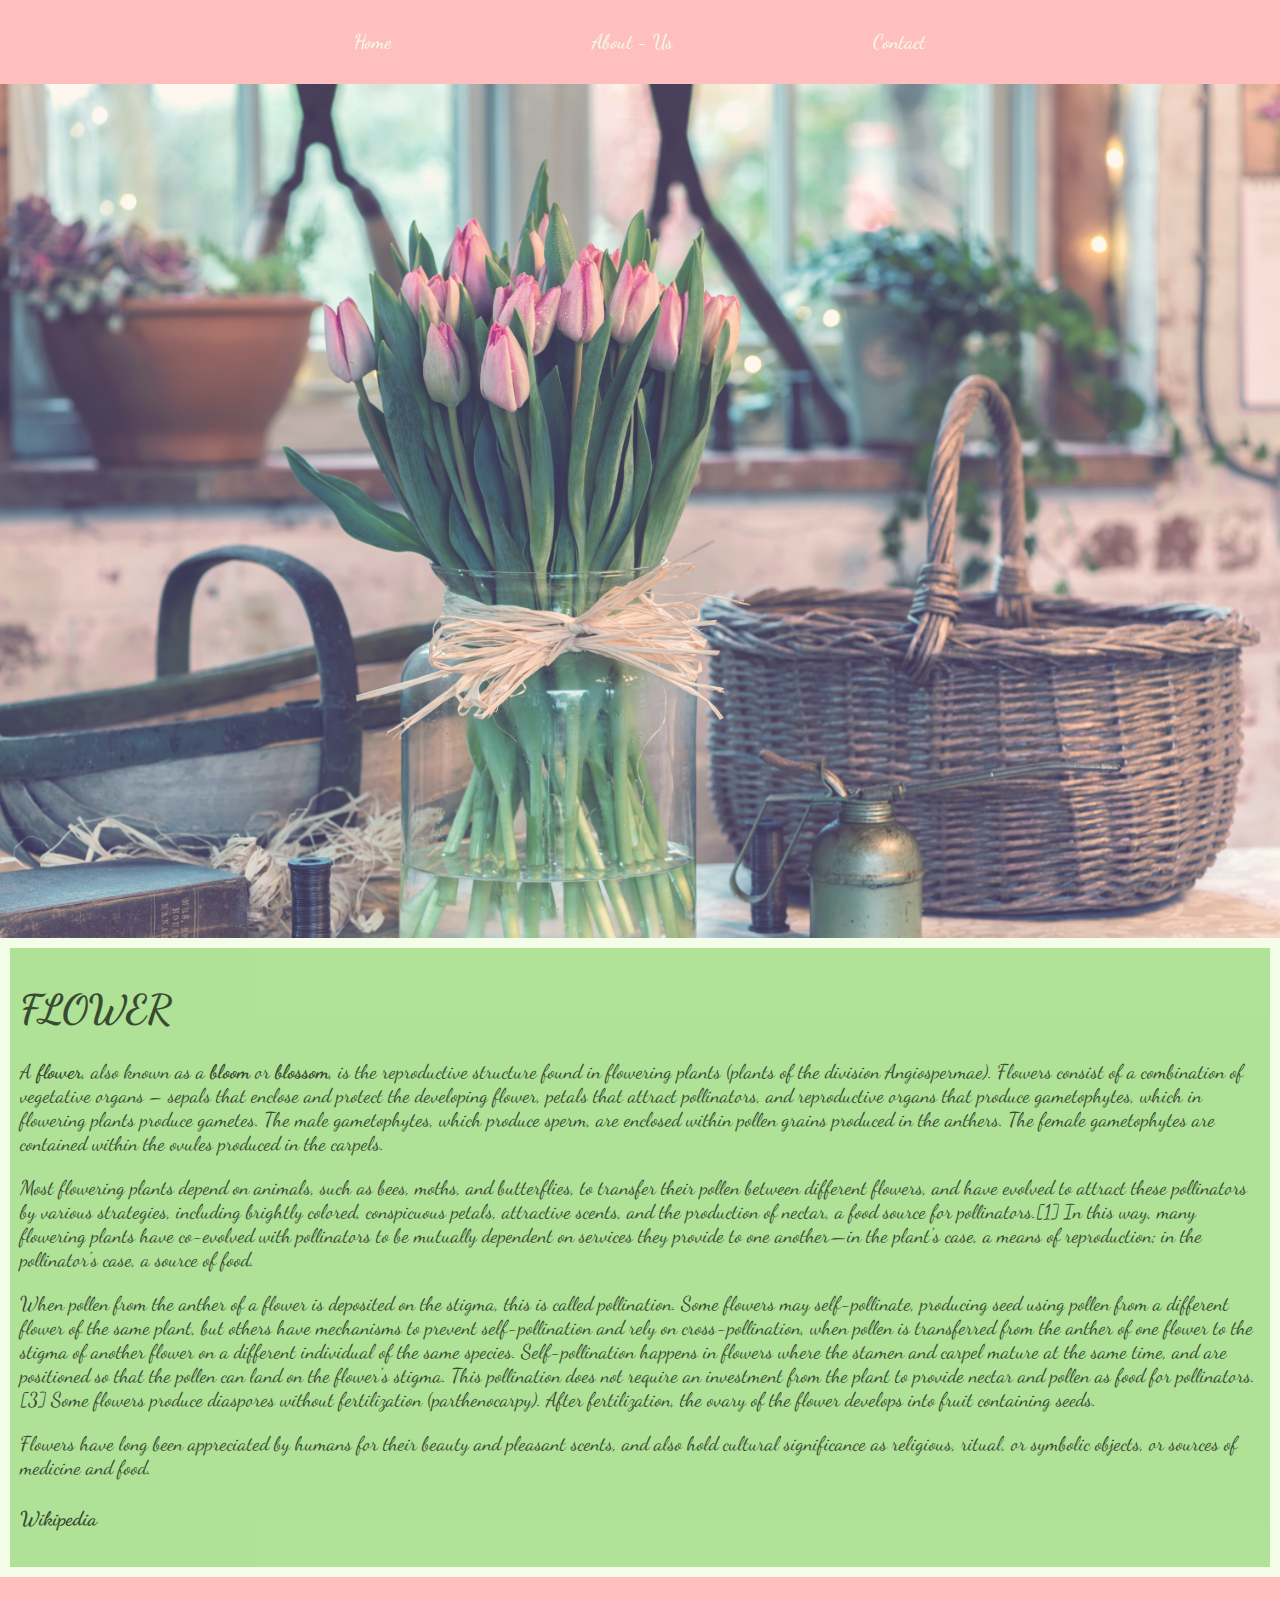
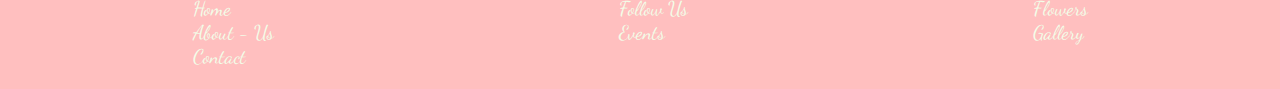
<file: index.html>
<!DOCTYPE html>
<html lang="en">

<head>
    <meta charset="UTF-8">
    <meta name="viewport" content="width=device-width, initial-scale=1.0">
    <title>Home</title>
    <link rel="preconnect" href="https://fonts.googleapis.com">
    <link rel="preconnect" href="https://fonts.gstatic.com" crossorigin>
    <link href="https://fonts.googleapis.com/css2?family=Dancing+Script&display=swap" rel="stylesheet">
    <link rel="stylesheet" href="css/style.css">
    <style>
        img {
            width: 100%;
            height: auto;
            display: block;
        }
    </style>
</head>

<body>

    <nav>
        <ul class="menu">
            <li><a href="index.html">Home</a></li>
            <li><a href="about-us.html">About - Us</a></li>
            <li><a href="contact.html">Contact</a></li>
        </ul>
    </nav>
    <img src="img/tulip.jpg" alt="flower">

    <section>
        <article>
            <h1>FLOWER</h1>
            <p>A <b>flower</b>, also known as a <b>bloom</b> or <b>blossom</b>, is the reproductive structure found in flowering plants (plants of the division Angiospermae). Flowers consist of a combination of vegetative organs – sepals that enclose and protect the developing flower, petals that attract pollinators, and reproductive organs that produce gametophytes, which in flowering plants produce gametes. The male gametophytes, which produce sperm, are enclosed within pollen grains produced in the anthers. The female gametophytes are contained within the ovules produced in the carpels.</p>
            <p>Most flowering plants depend on animals, such as bees, moths, and butterflies, to transfer their pollen between different flowers, and have evolved to attract these pollinators by various strategies, including brightly colored, conspicuous petals, attractive scents, and the production of nectar, a food source for pollinators.[1] In this way, many flowering plants have co-evolved with pollinators to be mutually dependent on services they provide to one another—in the plant's case, a means of reproduction; in the pollinator's case, a source of food.</p>
            <p>When pollen from the anther of a flower is deposited on the stigma, this is called pollination. Some flowers may self-pollinate, producing seed using pollen from a different flower of the same plant, but others have mechanisms to prevent self-pollination and rely on cross-pollination, when pollen is transferred from the anther of one flower to the stigma of another flower on a different individual of the same species. Self-pollination happens in flowers where the stamen and carpel mature at the same time, and are positioned so that the pollen can land on the flower's stigma. This pollination does not require an investment from the plant to provide nectar and pollen as food for pollinators.[3] Some flowers produce diaspores without fertilization (parthenocarpy). After fertilization, the ovary of the flower develops into fruit containing seeds.</p>
            <p>Flowers have long been appreciated by humans for their beauty and pleasant scents, and also hold cultural significance as religious, ritual, or symbolic objects, or sources of medicine and food.</p>
            <h4>Wikipedia</h4>
        </article>
    </section>

    <footer id="footer">
        <ul class="footer-in">
            <li id="link"><a href="index.html">Home</a></li>
            <li id="link"><a href="about-us.html">About - Us</a></li>
            <li id="link"><a href="contact.html">Contact</a></li>
        </ul>
        <ul class="footer-in">
            <li>Follow Us</li>
            <li>Events</li>
        </ul>
        <ul class="footer-in">
            <li>Flowers</li>
            <li>Gallery</li>
        </ul>
    </footer>
</body>

</html>
</file>
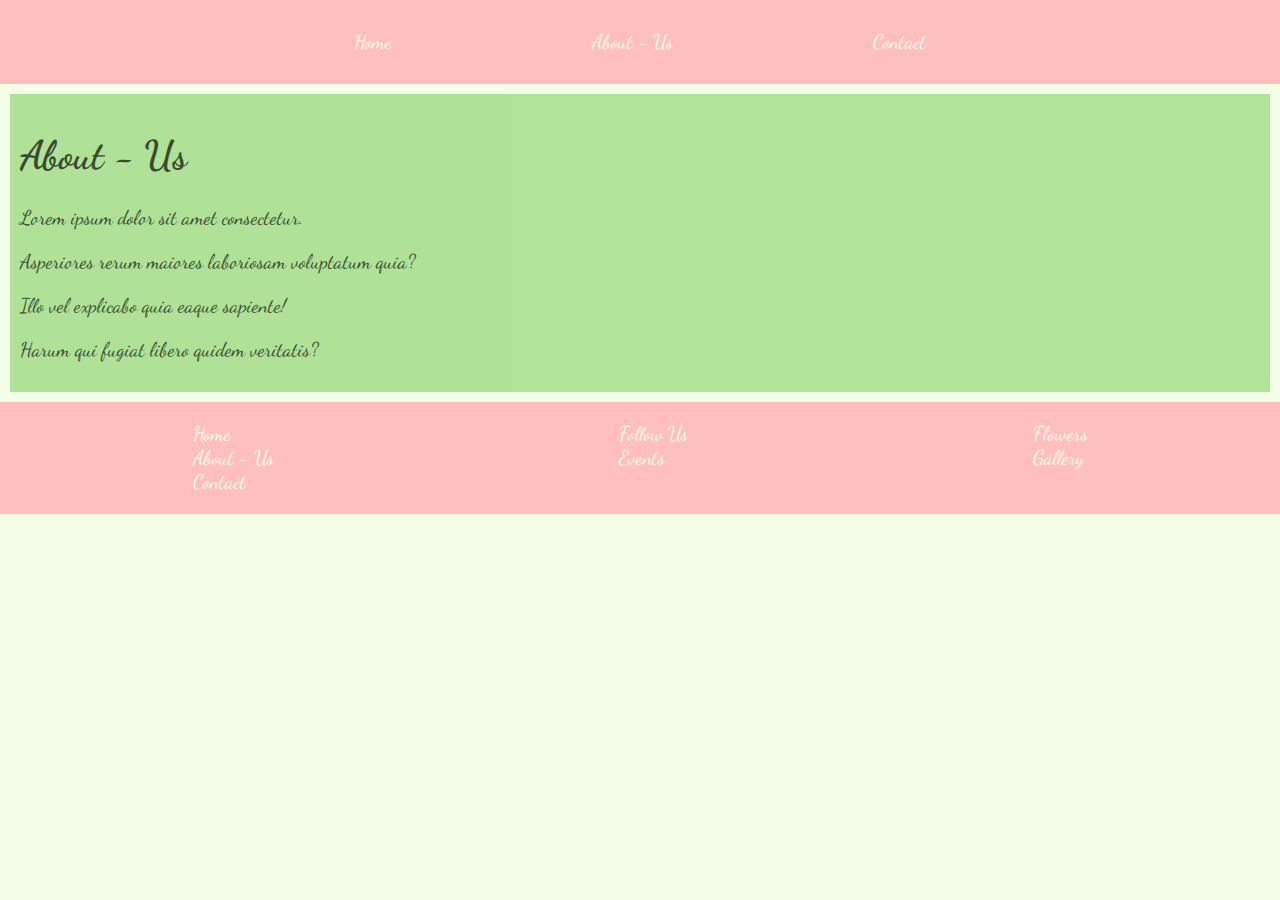
<file: about-us.html>
<!DOCTYPE html>
<html lang="en">

<head>
    <meta charset="UTF-8">
    <meta name="viewport" content="width=device-width, initial-scale=1.0">
    <title>About Us</title>
    <link rel="preconnect" href="https://fonts.googleapis.com">
    <link rel="preconnect" href="https://fonts.gstatic.com" crossorigin>
    <link href="https://fonts.googleapis.com/css2?family=Dancing+Script&display=swap" rel="stylesheet">
    <link rel="stylesheet" href="css/style.css">

</head>

<body>
    <nav>
        <ul class="menu">
            <li><a href="index.html">Home</a></li>
            <li><a href="about-us.html">About - Us</a></li>
            <li><a href="contact.html">Contact</a></li>
        </ul>
    </nav>
   
    <section>
        <article>
            <h1>About - Us</h1>
            <p>Lorem ipsum dolor sit amet consectetur.</p>
            <p>Asperiores rerum maiores laboriosam voluptatum quia?</p>
            <p>Illo vel explicabo quia eaque sapiente!</p>
            <p>Harum qui fugiat libero quidem veritatis?</p>
        </article>
    </section>

    <footer id="footer">
        <ul class="footer-in">
            <li id="link"><a href="index.html">Home</a></li>
            <li id="link"><a href="about-us.html">About - Us</a></li>
            <li id="link"><a href="contact.html">Contact</a></li>
        </ul>
        <ul class="footer-in">
            <li>Follow Us</li>
            <li>Events</li>
        </ul>
        <ul class="footer-in">
            <li>Flowers</li>
            <li>Gallery</li>
        </ul>
    </footer>
</body>

</html>
</file>
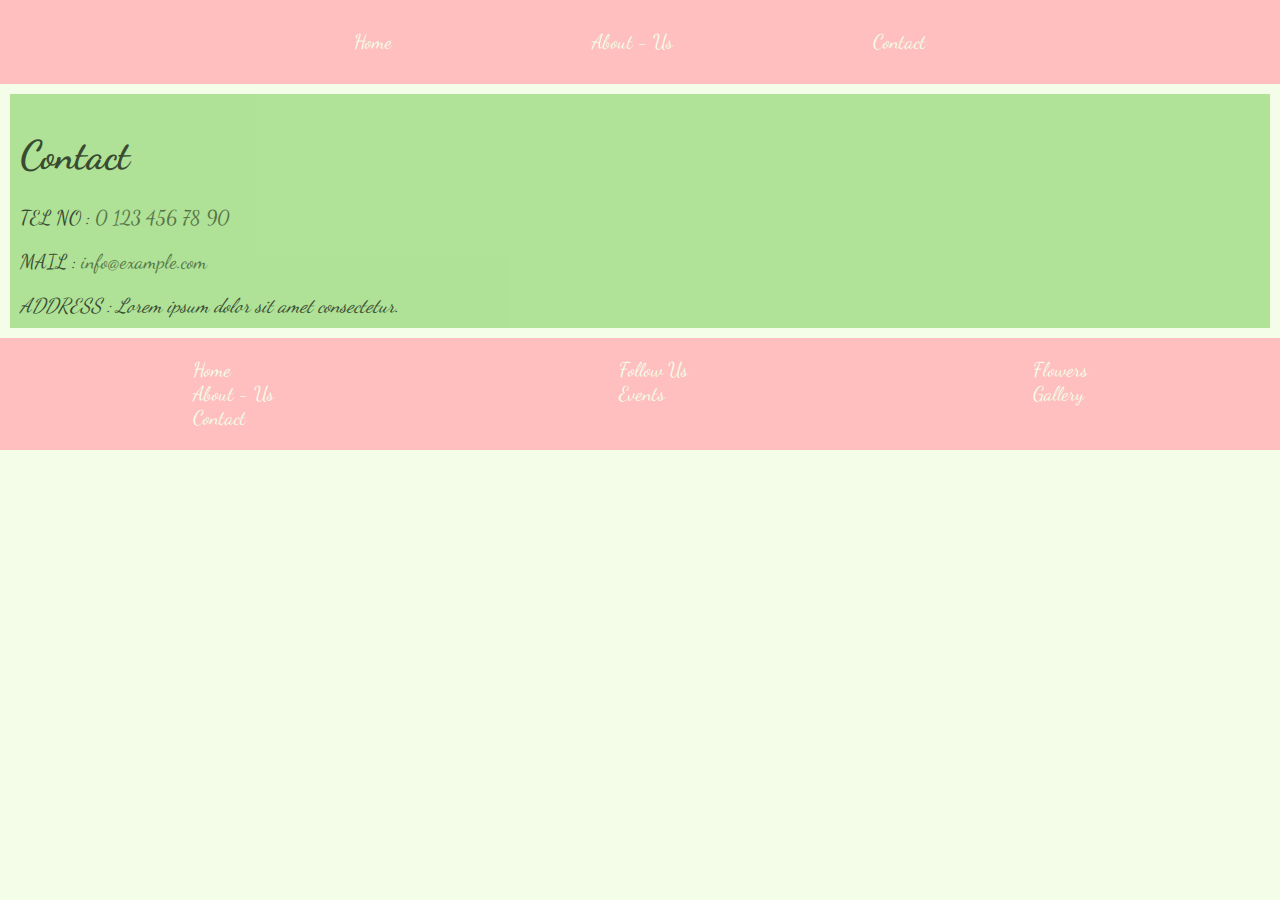
<file: contact.html>
<!DOCTYPE html>
<html lang="en">

<head>
    <meta charset="UTF-8">
    <meta name="viewport" content="width=device-width, initial-scale=1.0">
    <title>Contact</title>
    <link rel="preconnect" href="https://fonts.googleapis.com">
    <link rel="preconnect" href="https://fonts.gstatic.com" crossorigin>
    <link href="https://fonts.googleapis.com/css2?family=Dancing+Script&display=swap" rel="stylesheet">
    <link rel="stylesheet" href="css/style.css">
</head>

<body>
    <nav>
        <ul class="menu">
            <li><a href="index.html">Home</a></li>
            <li><a href="about-us.html">About - Us</a></li>
            <li><a href="contact.html">Contact</a></li>
        </ul>
    </nav>
    <section>
        <article>
            <h1>Contact</h1>
            <p>TEL NO : <a href="tel:+01234567890">0 123 456 78 90</a></p>
            <p>MAIL : <a href="mailto:info@example.com">info@example.com</a></p>
            <address>ADDRESS : Lorem ipsum dolor sit amet consectetur.</address>
        </article>
    </section>

    <footer id="footer">
        <ul class="footer-in">
            <li id="link"><a href="index.html">Home</a></li>
            <li id="link"><a href="about-us.html">About - Us</a></li>
            <li id="link"><a href="contact.html">Contact</a></li>
        </ul>
        <ul class="footer-in">
            <li>Follow Us</li>
            <li>Events</li>
        </ul>
        <ul class="footer-in">
            <li>Flowers</li>
            <li>Gallery</li>
        </ul>
    </footer>
</body>

</html>
</file>
<file: css/style.css>
body {
    background-color: #F3FDE8;
    font-family: 'Dancing Script', cursive;
    font-size: 20px;
    margin: 0;
    padding: 0;
}

nav ul {
    list-style-type: none;
    margin: 0;
    padding: 0;
    display: flex;
    justify-content: center;
    background-color: #FFBFBF;
}

.menu li {
    float: right;
    padding: 30px 100px;
    box-sizing: border-box;

}

.menu li:hover {
    background-color: #FFE5E5;
}

.menu li a {
    text-decoration: none;
    color: #F3FDE8;
    display: block;
}

article {
    margin: 10px;
    padding: 10px;
    background-color: #A8DF8E;
    color: #26371d;
    opacity: 0.9;
}

article:hover {
    opacity: 1;
    border-radius: 20px;
    color: #476837;
}

article a {
    text-decoration: none;
    color: #476837;
}

article a:hover {
    color: #F3FDE8;
}

#footer {
    background-color: #FFBFBF;
    display: flex;
    padding: 20px;
    justify-content: space-around;
}

#footer .footer-in {
    list-style-type: none;
    padding: 0;
    margin: 0;
}

#footer .footer-in li {
    color: #F3FDE8;
    display: block;
}

#footer .footer-in li a {
    text-decoration: none;
    color: #F3FDE8;
    display: block;
}

#footer .footer-in li a:hover {
    color: #FFE5E5;
    display: block;
}
</file>
